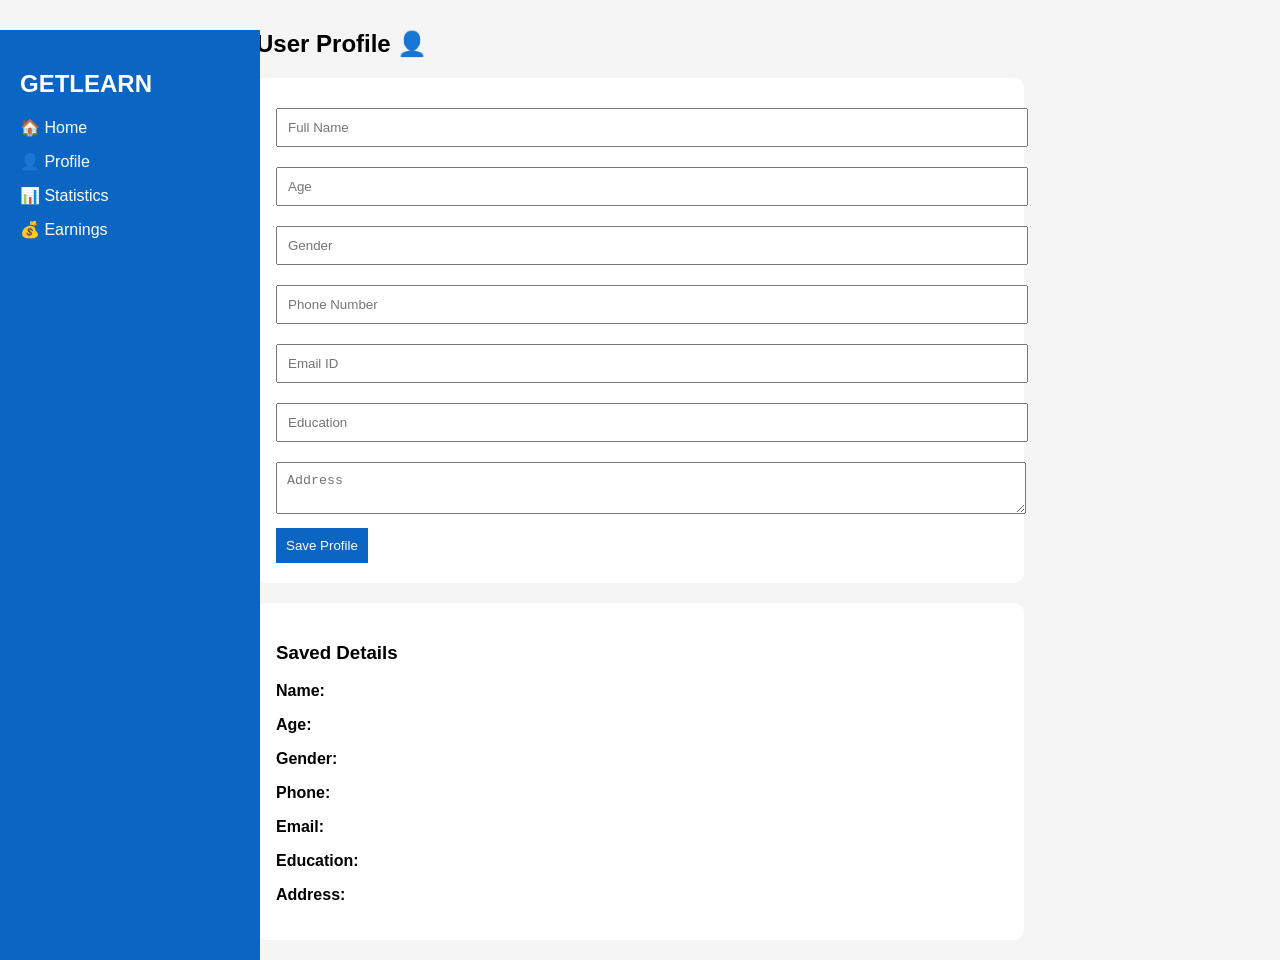
<file: profile.html>
<!DOCTYPE html>
<html lang="en">
<head>
    <meta charset="UTF-8">
    <title>User Profile | GETLEARN</title>
    <link rel="stylesheet" href="profile.css">
</head>
<body>
<div class="sidebar">
    <h2>GETLEARN</h2>
    <a href="dashboard.html">🏠 Home</a>
    <a href="profile.html">👤 Profile</a>
    <a href="statistics.html">📊 Statistics</a>
    <a href="earnings.html">💰 Earnings</a>
</div>

<div class="container">

    <h2>User Profile 👤</h2>

    <!-- FORM -->
    <div class="form-section">
        <input type="text" id="name" placeholder="Full Name">
        <input type="number" id="age" placeholder="Age">
        <input type="text" id="gender" placeholder="Gender">
        <input type="text" id="phone" placeholder="Phone Number">
        <input type="email" id="email" placeholder="Email ID">
        <input type="text" id="education" placeholder="Education">
        <textarea id="address" placeholder="Address"></textarea>

        <button onclick="saveProfile()">Save Profile</button>
    </div>

    <!-- DISPLAY -->
    <div class="profile-display">
        <h3>Saved Details</h3>

        <p><b>Name:</b> <span id="p_name"></span></p>
        <p><b>Age:</b> <span id="p_age"></span></p>
        <p><b>Gender:</b> <span id="p_gender"></span></p>
        <p><b>Phone:</b> <span id="p_phone"></span></p>
        <p><b>Email:</b> <span id="p_email"></span></p>
        <p><b>Education:</b> <span id="p_education"></span></p>
        <p><b>Address:</b> <span id="p_address"></span></p>
    </div>

</div>

<script src="profile.js"></script>
</body>
</html>
</file>
<file: profile.css>
body {
    font-family: Arial;
    background: #f5f5f5;
    margin: 0;
}

.container {
    width: 60%;
    margin: auto;
    margin-top: 30px;
}

.form-section, .profile-display {
    background: white;
    padding: 20px;
    margin-bottom: 20px;
    border-radius: 10px;
}

input, textarea {
    width: 100%;
    margin: 10px 0;
    padding: 10px;
}

button {
    background: #0a66c2;
    color: white;
    padding: 10px;
    border: none;
    cursor: pointer;
}
.sidebar {
    width: 220px;
    height: 100vh;
    background: #0a66c2;
    color: white;
    padding: 20px;
    position: fixed;
}

.sidebar h2 {
    margin-bottom: 20px;
}

.sidebar a {
    display: block;
    color: white;
    text-decoration: none;
    margin: 15px 0;
}
</file>
